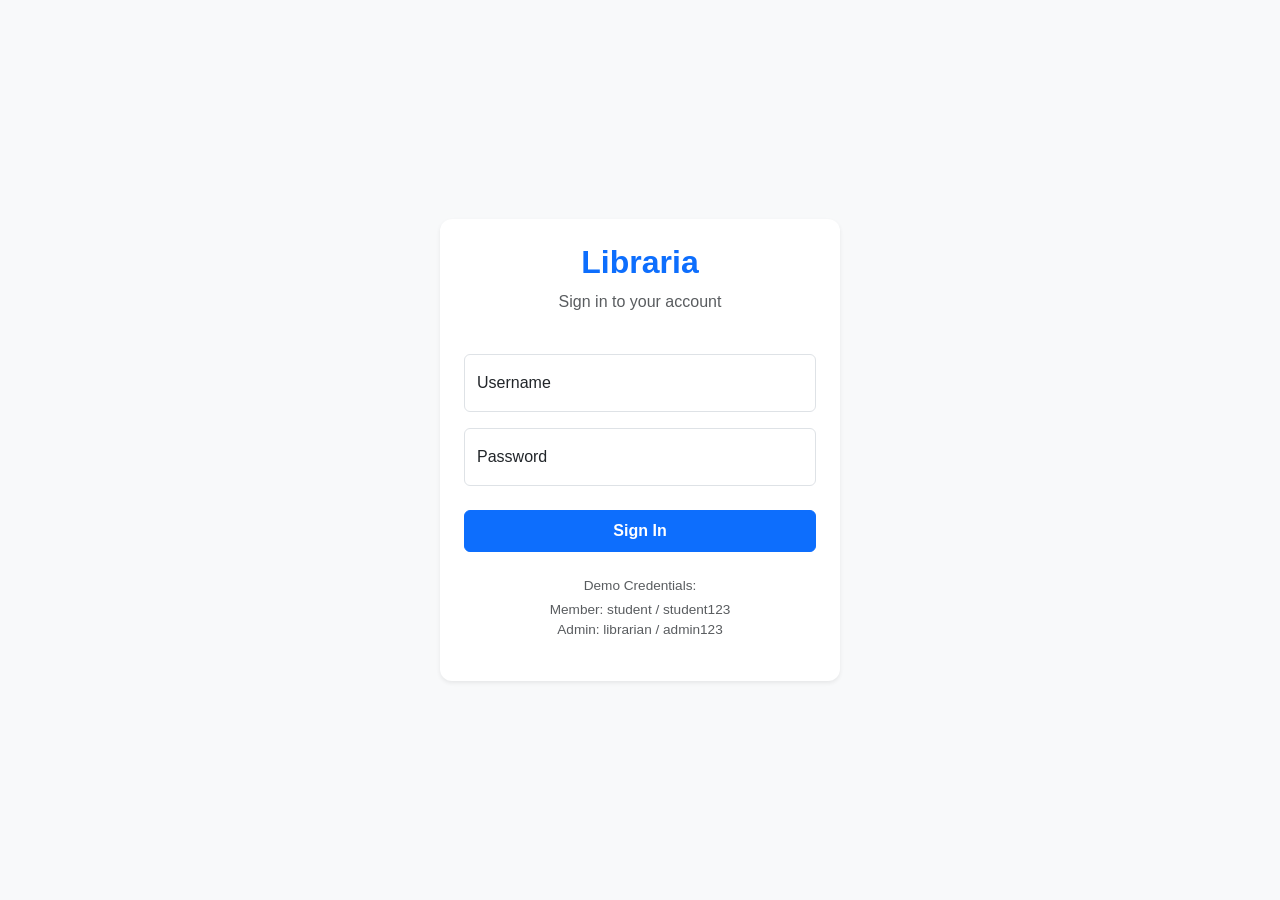
<file: frontend/admin/index.html>
<!DOCTYPE html>
<html>
<head>
    <meta http-equiv="refresh" content="0; url=login.html">
    <title>Redirecting...</title>
</head>
<body>
    <p>Redirecting to <a href="login.html">Login</a>...</p>
</body>
</html>
</file>
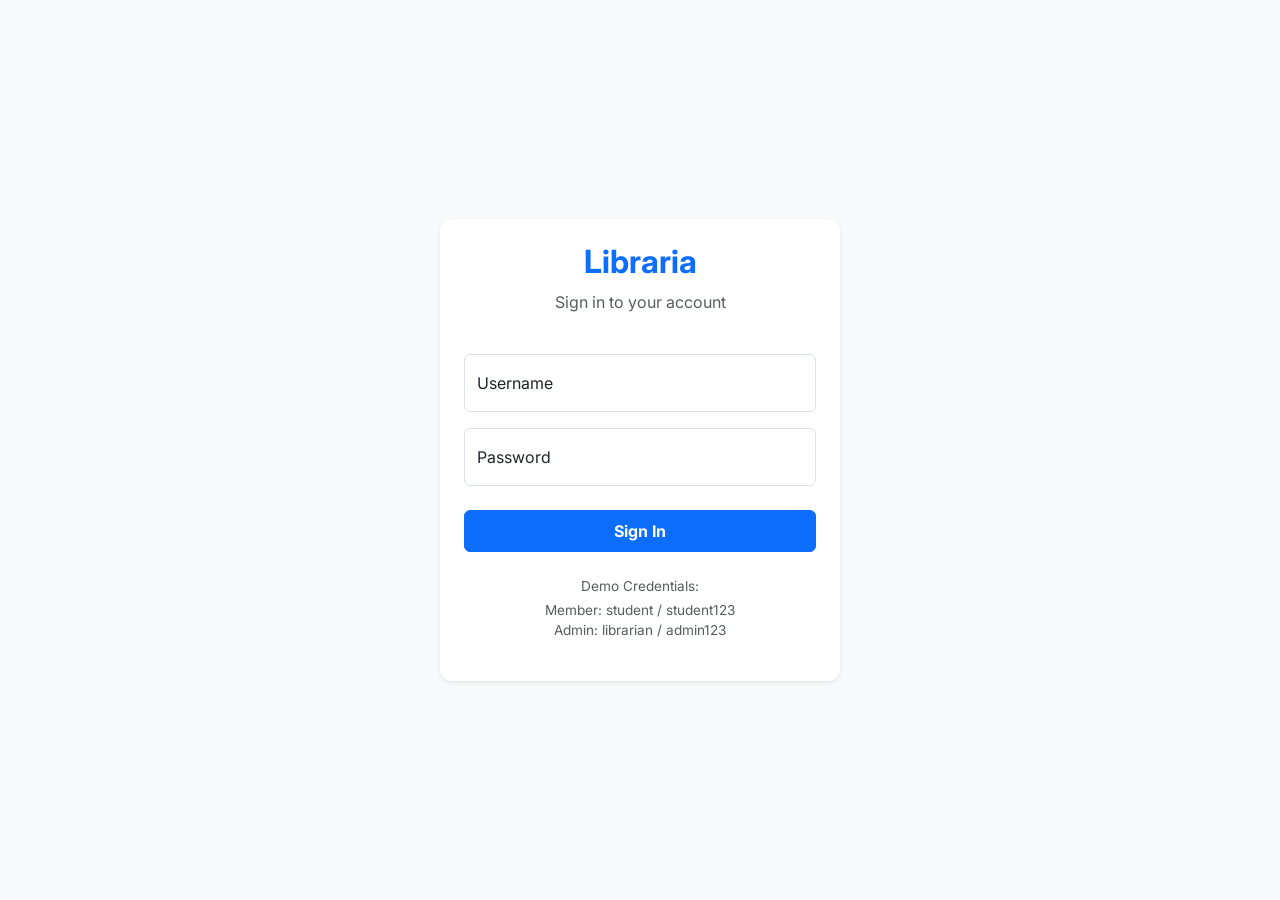
<file: frontend/admin/adminDashboard.html>
<!DOCTYPE html>
<html lang="en">
<head>
    <meta charset="UTF-8">
    <meta name="viewport" content="width=device-width, initial-scale=1.0">
    <title>Admin Dashboard - Libraria</title>
    <link href="https://cdn.jsdelivr.net/npm/bootstrap@5.3.0/dist/css/bootstrap.min.css" rel="stylesheet">
    <link rel="stylesheet" href="css/style.css">
    <link rel="stylesheet" href="css/components.css">
    <link href="https://fonts.googleapis.com/css2?family=Inter:wght@400;500;600;700&display=swap" rel="stylesheet">
</head>
<body>
    <div class="wrapper">
        <!-- Sidebar -->
        <nav id="sidebar">
            <div class="sidebar-header">
                <h3 class="text-primary fw-bold m-0">Libraria</h3>
            </div>
            <ul class="list-unstyled components">
                <li class="active">
                    <a href="adminDashboard.html">Dashboard</a>
                </li>
                <li>
                    <a href="reviewQueue.html">Review Queue</a>
                </li>
                <li>
                    <a href="copyManagement.html">Copy Management</a>
                </li>
                <li>
                    <a href="calendar.html">Calendar</a>
                </li>
            </ul>
        </nav>

        <!-- Page Content -->
        <div id="content">
            <nav class="navbar navbar-expand-lg navbar-light rounded-3 shadow-sm px-4">
                <div class="container-fluid">
                    <span class="navbar-brand mb-0 h1">Admin Dashboard</span>
                    <div class="d-flex align-items-center gap-3">
                        <span id="nav-user-name" class="fw-semibold">Admin User</span>
                        <span id="nav-role-badge" class="badge bg-primary">LIBRARIAN</span>
                        <button id="logout-btn" class="btn btn-outline-danger btn-sm">Logout</button>
                    </div>
                </div>
            </nav>

            <div class="container-fluid">
                <!-- Analytics Cards -->
                <div class="row g-4 mb-4">
                    <div class="col-md-3">
                        <div class="card card-hover shadow-sm h-100 p-3 text-center">
                            <h6 class="text-muted text-uppercase mb-2">Pending Requests</h6>
                            <h2 class="fw-bold mb-0 text-primary" id="stat-pending">0</h2>
                        </div>
                    </div>
                    <div class="col-md-3">
                        <div class="card card-hover shadow-sm h-100 p-3 text-center">
                            <h6 class="text-muted text-uppercase mb-2">Issued Books</h6>
                            <h2 class="fw-bold mb-0 text-info" id="stat-issued">0</h2>
                        </div>
                    </div>
                    <div class="col-md-3">
                        <div class="card card-hover shadow-sm h-100 p-3 text-center">
                            <h6 class="text-muted text-uppercase mb-2">Unavailable Copies</h6>
                            <h2 class="fw-bold mb-0 text-danger" id="stat-unavailable">0</h2>
                        </div>
                    </div>
                    <div class="col-md-3">
                        <div class="card card-hover shadow-sm h-100 p-3 text-center">
                            <h6 class="text-muted text-uppercase mb-2">Overdue Loans</h6>
                            <h2 class="fw-bold mb-0 text-warning" id="stat-overdue">0</h2>
                        </div>
                    </div>
                </div>

                <div class="row">
                    <!-- Recent Activity / Quick Actions -->
                    <div class="col-md-12">
                        <div class="card shadow-sm p-4">
                            <h5 class="fw-bold mb-3">Recent Activity & Quick Actions</h5>
                            <p class="text-muted">Navigate using the sidebar to manage requests, issue/return books, and view the calendar.</p>
                            <div class="d-flex gap-3 mt-3">
                                <a href="reviewQueue.html" class="btn btn-primary">Process Pending Requests</a>
                                <a href="calendar.html" class="btn btn-outline-primary">View Due Dates Calendar</a>
                            </div>
                        </div>
                    </div>
                </div>
            </div>
        </div>
    </div>

    <!-- Bootstrap JS -->
    <script src="https://cdn.jsdelivr.net/npm/bootstrap@5.3.0/dist/js/bootstrap.bundle.min.js"></script>
    <script type="module" src="js/api.js"></script>
    <script type="module" src="js/auth.js"></script>
    <script type="module" src="js/dashboard.js"></script>
</body>
</html>
</file>
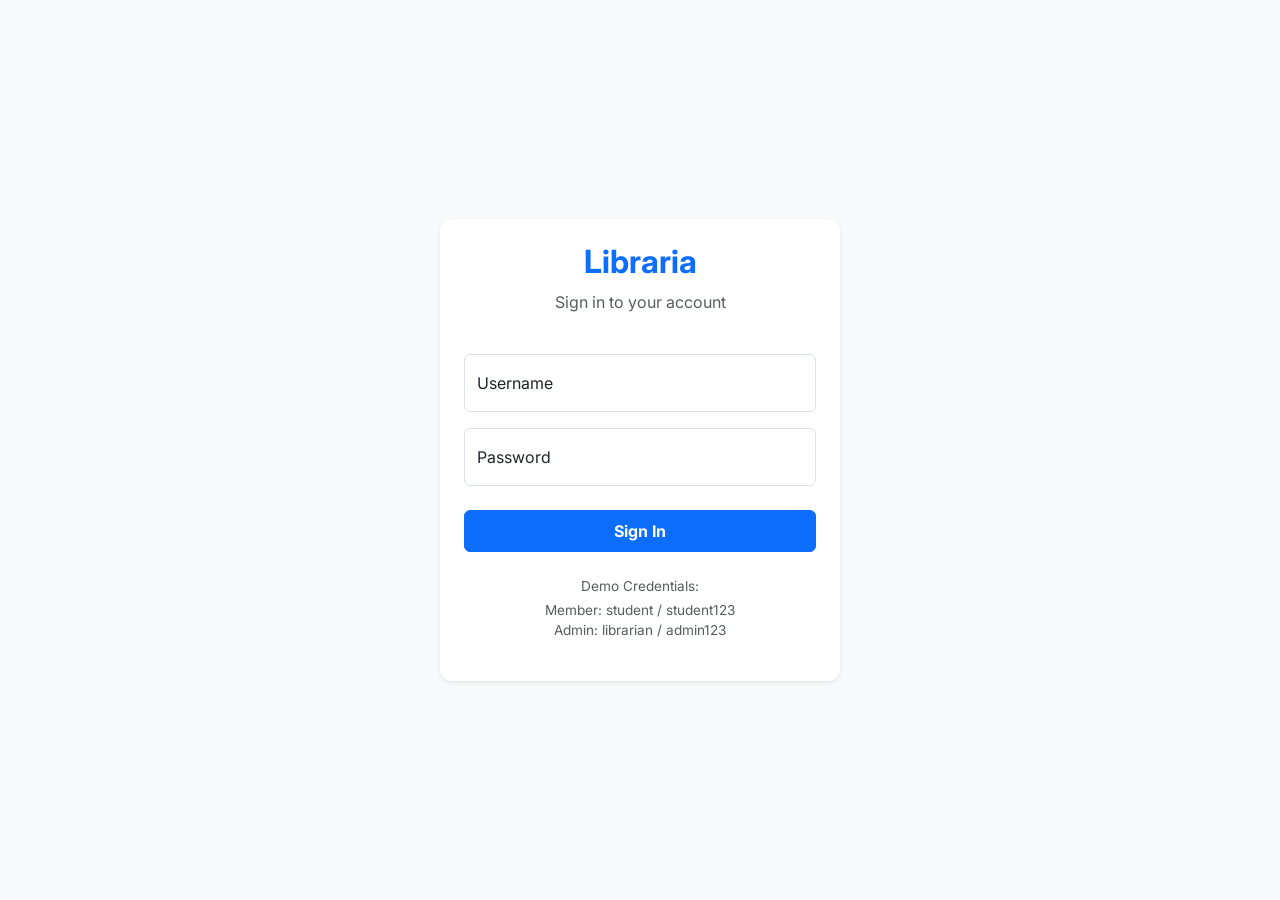
<file: frontend/admin/login.html>
<!DOCTYPE html>
<html lang="en">
<head>
    <meta charset="UTF-8">
    <meta name="viewport" content="width=device-width, initial-scale=1.0">
    <title>Login - Libraria</title>
    <!-- Bootstrap CSS -->
    <link href="https://cdn.jsdelivr.net/npm/bootstrap@5.3.0/dist/css/bootstrap.min.css" rel="stylesheet">
    <!-- Custom CSS -->
    <link rel="stylesheet" href="css/style.css">
    <link href="https://fonts.googleapis.com/css2?family=Inter:wght@400;500;600;700&display=swap" rel="stylesheet">
</head>
<body class="d-flex align-items-center justify-content-center bg-light" style="height: 100vh;">

    <div class="card shadow-sm border-0 p-4" style="width: 100%; max-width: 400px; border-radius: 12px;">
        <div class="text-center mb-4">
            <h2 class="fw-bold text-primary">Libraria</h2>
            <p class="text-muted">Sign in to your account</p>
        </div>

        <div id="login-error" class="alert alert-danger d-none" role="alert"></div>

        <form id="login-form" novalidate>
            <div class="form-floating mb-3">
                <input type="text" class="form-control" id="username" placeholder="Username" required minlength="3">
                <label for="username">Username</label>
                <div class="invalid-feedback">
                    Please provide a valid username.
                </div>
            </div>
            
            <div class="form-floating mb-4">
                <input type="password" class="form-control" id="password" placeholder="Password" required minlength="5">
                <label for="password">Password</label>
                <div class="invalid-feedback">
                    Password must be at least 5 characters.
                </div>
            </div>

            <button type="submit" class="btn btn-primary w-100 py-2 fw-bold">Sign In</button>
        </form>

        <div class="mt-4 text-center text-muted" style="font-size: 0.85rem;">
            <p class="mb-1">Demo Credentials:</p>
            <p class="mb-0">Member: student / student123</p>
            <p>Admin: librarian / admin123</p>
        </div>
    </div>

    <!-- Bootstrap Bundle JS -->
    <script src="https://cdn.jsdelivr.net/npm/bootstrap@5.3.0/dist/js/bootstrap.bundle.min.js"></script>
    <script type="module" src="js/api.js"></script>
    <script type="module" src="js/auth.js"></script>
</body>
</html>
</file>
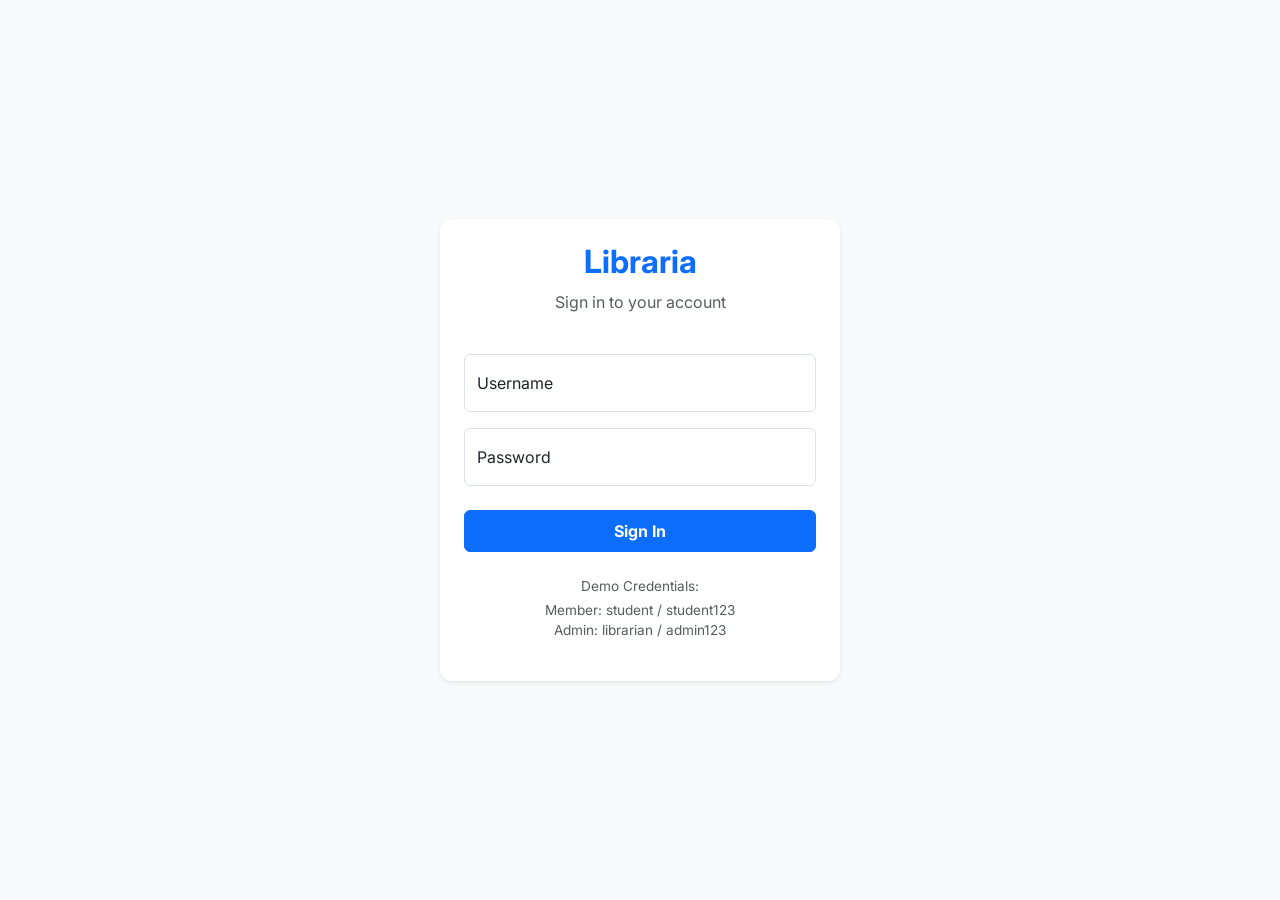
<file: frontend/admin/reviewQueue.html>
<!DOCTYPE html>
<html lang="en">
<head>
    <meta charset="UTF-8">
    <meta name="viewport" content="width=device-width, initial-scale=1.0">
    <title>Review Queue - Libraria</title>
    <link href="https://cdn.jsdelivr.net/npm/bootstrap@5.3.0/dist/css/bootstrap.min.css" rel="stylesheet">
    <link rel="stylesheet" href="css/style.css">
    <link rel="stylesheet" href="css/components.css">
    <link href="https://fonts.googleapis.com/css2?family=Inter:wght@400;500;600;700&display=swap" rel="stylesheet">
</head>
<body>
    <div class="wrapper">
        <!-- Sidebar -->
        <nav id="sidebar">
            <div class="sidebar-header">
                <h3 class="text-primary fw-bold m-0">Libraria</h3>
            </div>
            <ul class="list-unstyled components">
                <li>
                    <a href="adminDashboard.html">Dashboard</a>
                </li>
                <li class="active">
                    <a href="reviewQueue.html">Review Queue</a>
                </li>
                <li>
                    <a href="copyManagement.html">Copy Management</a>
                </li>
                <li>
                    <a href="calendar.html">Calendar</a>
                </li>
            </ul>
        </nav>

        <!-- Page Content -->
        <div id="content">
            <nav class="navbar navbar-expand-lg navbar-light rounded-3 shadow-sm px-4">
                <div class="container-fluid">
                    <span class="navbar-brand mb-0 h1">Review Queue</span>
                    <div class="d-flex align-items-center gap-3">
                        <span id="nav-user-name" class="fw-semibold">Admin User</span>
                        <span id="nav-role-badge" class="badge bg-primary">LIBRARIAN</span>
                        <button id="logout-btn" class="btn btn-outline-danger btn-sm">Logout</button>
                    </div>
                </div>
            </nav>

            <div class="container-fluid">
                <div class="card shadow-sm p-4">
                    <h5 class="fw-bold mb-4">Pending Requests & Active Loans</h5>
                    <div class="table-responsive">
                        <table class="table table-hover align-middle">
                            <thead class="table-light">
                                <tr>
                                    <th>Book & Member</th>
                                    <th>Dates</th>
                                    <th>Status</th>
                                    <th class="text-end">Actions</th>
                                </tr>
                            </thead>
                            <tbody id="queue-table-body">
                                <!-- JS Injected -->
                            </tbody>
                        </table>
                    </div>
                </div>
            </div>
        </div>
    </div>

    <!-- Reject Reason Modal -->
    <div class="modal fade" id="rejectModal" tabindex="-1" aria-hidden="true">
        <div class="modal-dialog modal-dialog-centered">
            <div class="modal-content">
                <div class="modal-header border-0 pb-0">
                    <h5 class="modal-title fw-bold">Reject Request</h5>
                    <button type="button" class="btn-close" data-bs-dismiss="modal" aria-label="Close"></button>
                </div>
                <div class="modal-body">
                    <p class="text-muted">Please provide a reason for rejecting this request.</p>
                    <input type="hidden" id="reject-req-id">
                    <div class="form-floating mb-3">
                        <input type="text" class="form-control" id="reject-reason" placeholder="Reason" required>
                        <label for="reject-reason">Reason (Required)</label>
                    </div>
                </div>
                <div class="modal-footer border-0 pt-0">
                    <button type="button" class="btn btn-light" data-bs-dismiss="modal">Cancel</button>
                    <button type="button" class="btn btn-danger fw-bold" id="confirm-reject-btn">Confirm Reject</button>
                </div>
            </div>
        </div>
    </div>
    
    <!-- Return Book Modal -->
    <div class="modal fade" id="returnModal" tabindex="-1" aria-hidden="true">
        <div class="modal-dialog modal-dialog-centered">
            <div class="modal-content">
                <div class="modal-header border-0 pb-0">
                    <h5 class="modal-title fw-bold">Return Book</h5>
                    <button type="button" class="btn-close" data-bs-dismiss="modal" aria-label="Close"></button>
                </div>
                <div class="modal-body">
                    <p class="text-muted">Update the physical condition of the copy upon return.</p>
                    <input type="hidden" id="return-req-id">
                    <input type="hidden" id="return-copy-id">
                    <div class="form-floating mb-3">
                        <select class="form-select" id="return-condition">
                            <option value="AVAILABLE" selected>Available (Good Condition)</option>
                            <option value="DAMAGED">Damaged</option>
                            <option value="REPAIR">Under Repair</option>
                            <option value="REFERENCE_ONLY">Reference Only</option>
                            <option value="LOST">Lost</option>
                        </select>
                        <label for="return-condition">Condition</label>
                    </div>
                </div>
                <div class="modal-footer border-0 pt-0">
                    <button type="button" class="btn btn-light" data-bs-dismiss="modal">Cancel</button>
                    <button type="button" class="btn btn-primary fw-bold" id="confirm-return-btn">Process Return</button>
                </div>
            </div>
        </div>
    </div>

    <!-- Bootstrap JS -->
    <script src="https://cdn.jsdelivr.net/npm/bootstrap@5.3.0/dist/js/bootstrap.bundle.min.js"></script>
    <script type="module" src="js/api.js"></script>
    <script type="module" src="js/auth.js"></script>
    <script type="module" src="js/notifications.js"></script>
    <script type="module" src="js/reviewQueue.js"></script>
</body>
</html>
</file>
<file: frontend/admin/css/style.css>
/* style.css - Shared Base Styles */
body {
    font-family: 'Inter', sans-serif;
    background-color: #f8fafc;
    color: #212529;
}

/* Sidebar layout */
.wrapper {
    display: flex;
    width: 100%;
    min-height: 100vh;
}

#sidebar {
    min-width: 250px;
    max-width: 250px;
    background: #fff;
    color: #212529;
    transition: all 0.3s;
    border-right: 1px solid #dee2e6;
}

#sidebar .sidebar-header {
    padding: 20px;
    background: #fff;
    border-bottom: 1px solid #dee2e6;
}

#sidebar ul.components {
    padding: 20px 0;
}

#sidebar ul li a {
    padding: 10px 20px;
    font-size: 1.1em;
    display: block;
    color: #212529;
    text-decoration: none;
}

#sidebar ul li a:hover {
    color: #0d6efd;
    background: #f8fafc;
}

#sidebar ul li.active > a {
    color: #0d6efd;
    background: #f8fafc;
    font-weight: 600;
    border-right: 3px solid #0d6efd;
}

#content {
    width: 100%;
    padding: 20px;
    min-height: 100vh;
}

.navbar {
    background: #fff;
    border-bottom: 1px solid #dee2e6;
    margin-bottom: 20px;
}
</file>
<file: frontend/admin/css/components.css>
/* components.css - Reusable UI Components */

/* Cards */
.card {
    border: none !important;
    border-radius: 8px !important;
}

.card-hover:hover {
    transform: translateY(-2px);
    box-shadow: 0 4px 12px rgba(0,0,0,0.1) !important;
    transition: all 0.2s ease-in-out;
}

/* Modals */
.modal-content {
    border: none;
    border-radius: 12px;
    box-shadow: 0 10px 30px rgba(0,0,0,0.1);
}

.modal-backdrop {
    backdrop-filter: blur(2px);
}

/* Toast Container custom placement */
.toast-container {
    z-index: 1055;
}

/* Status Badges */
.badge-status {
    font-weight: 600;
    padding: 0.4em 0.8em;
}

/* Calendar Styles */
.calendar-grid {
    display: grid;
    grid-template-columns: repeat(7, 1fr);
    gap: 5px;
    text-align: center;
}
.calendar-day-header {
    font-weight: 600;
    color: #6c757d;
    padding-bottom: 10px;
}
.calendar-day {
    aspect-ratio: 1;
    display: flex;
    align-items: center;
    justify-content: center;
    border-radius: 50%;
    cursor: pointer;
    font-weight: 500;
    position: relative;
    border: 1px solid transparent;
}
.calendar-day:hover {
    border-color: #dee2e6;
    background: #f8fafc;
}
.calendar-day.empty {
    cursor: default;
}
.calendar-day.empty:hover {
    background: transparent;
    border-color: transparent;
}
.cal-event-issue { background: #198754; color: white; }
.cal-event-return { background: #dc3545; color: white; }
.cal-event-issue:hover { background: #157347; color: white; }
.cal-event-return:hover { background: #bb2d3b; color: white; }
</file>
